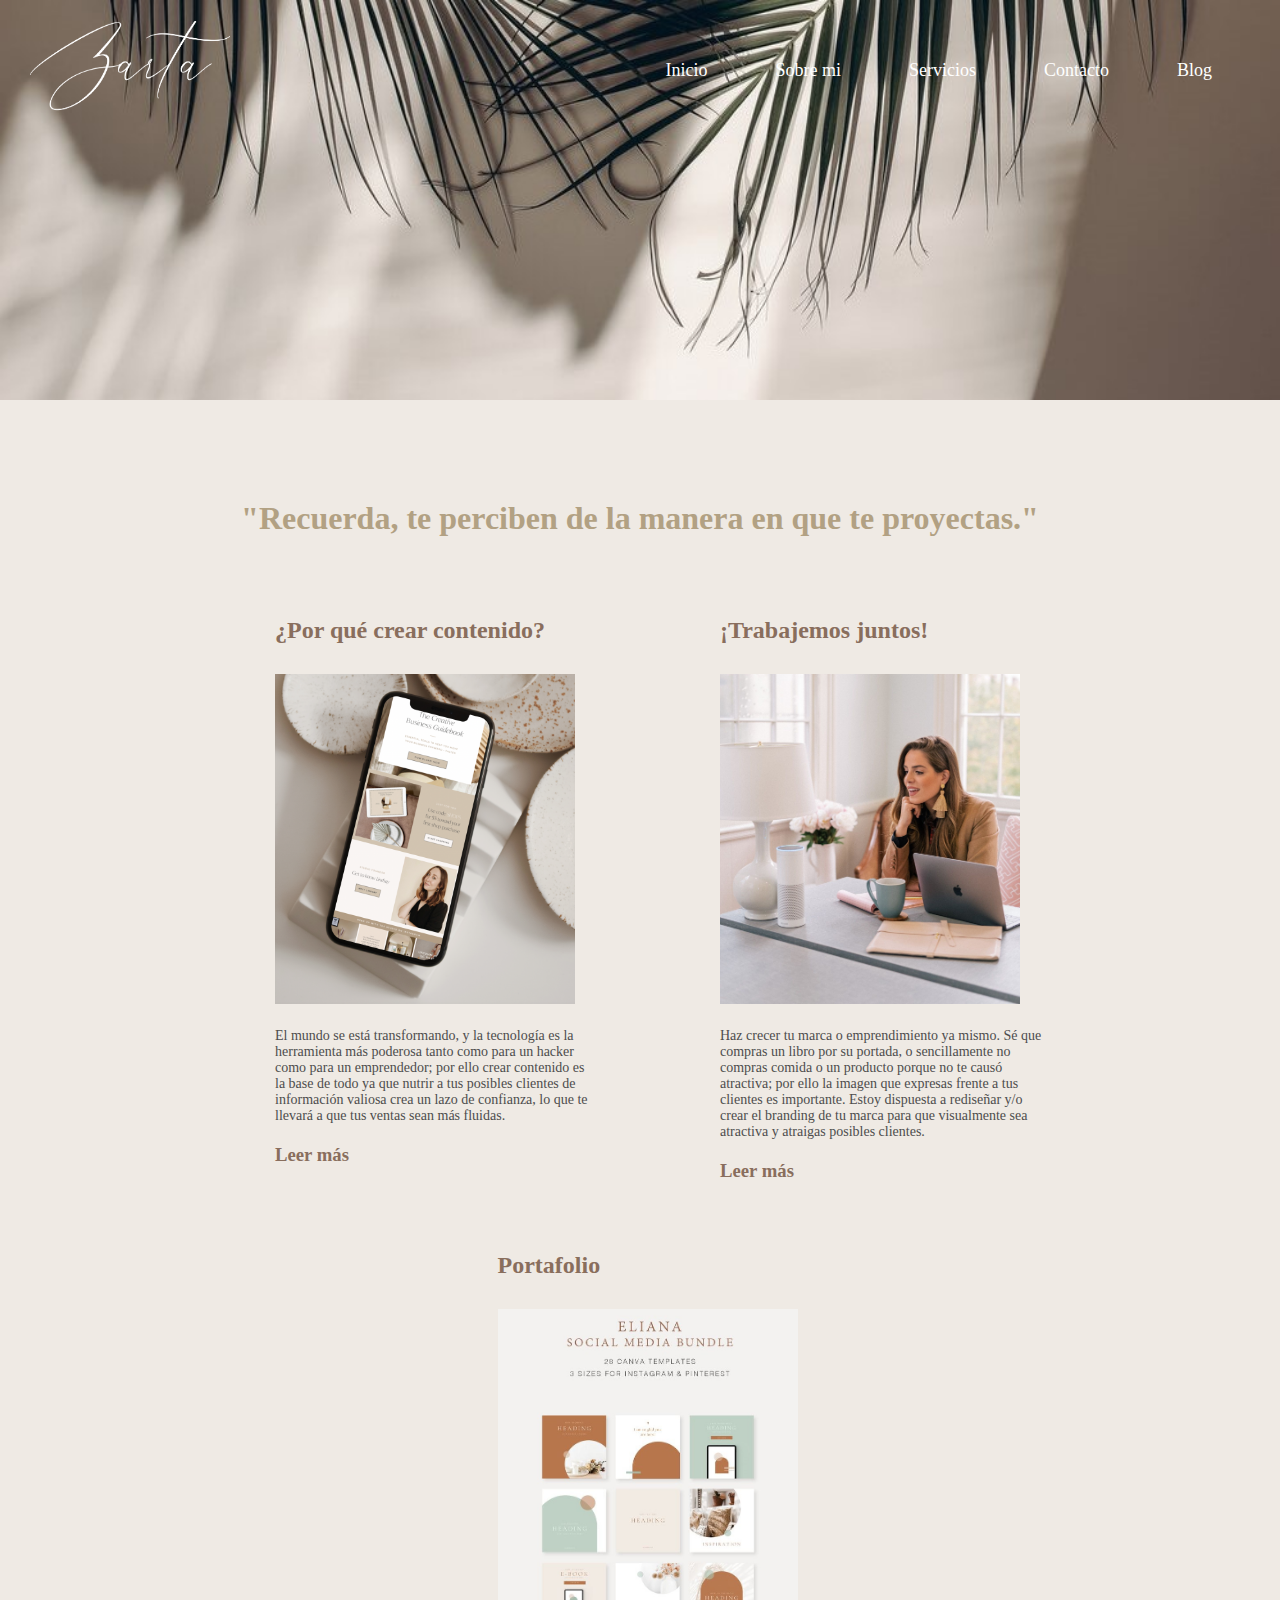
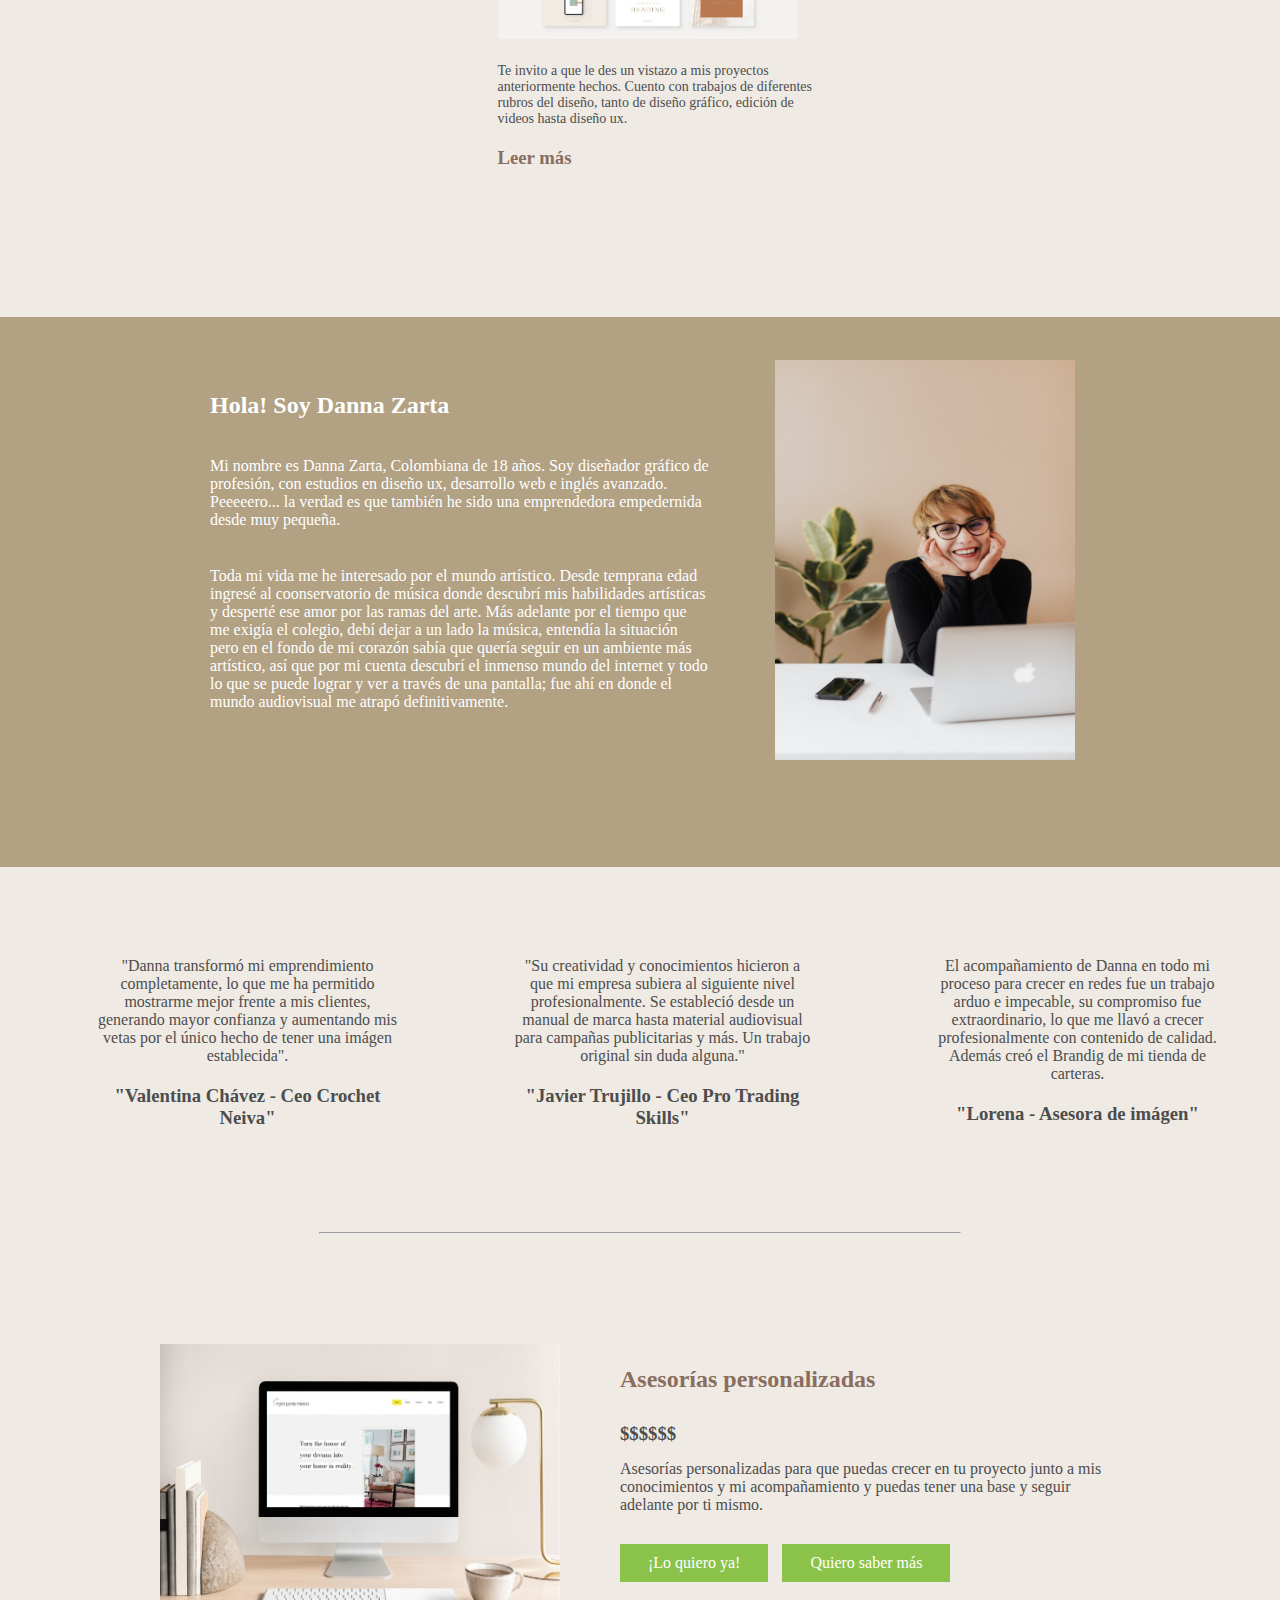
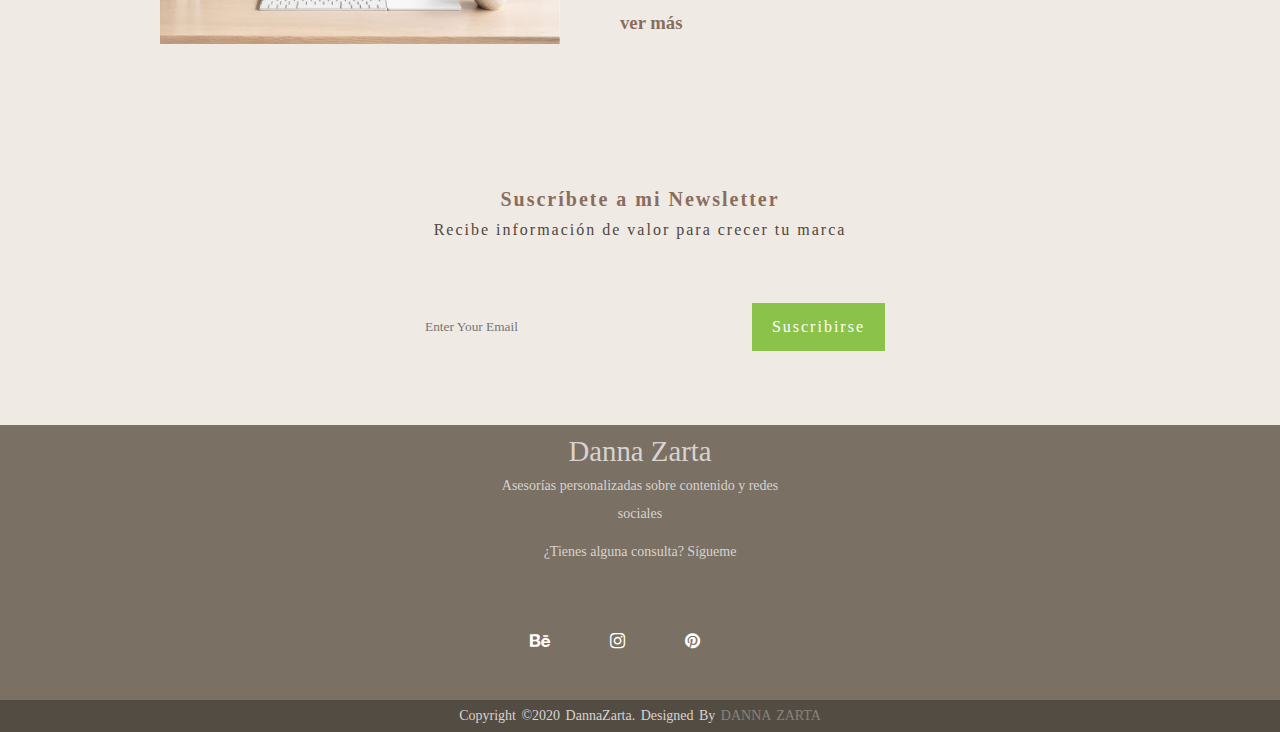
<file: index.html>
<!DOCTYPE html>
<html lang="es">

<head>
  <meta charset="utf-8">
  <meta http-equiv="X-UA-compatible" content="Ie-edge">
  <meta name="viewport" content="width=device-width, initial-scale=1.0">
  <title>Danna Zarta</title>
  <meta name="description"
    content="Crece tu marca en redes sociales creando y potenciando tu branding e identidad visual. Owner: Graphic designer & video producer Danna Zarta">
  <meta name="keywords"
    content="BRANDING, BRAND, REDES SOCIALES, IDENTIDAD VISUAL, MANUAL DE MARCA, DISEÑO GRÁFICO, EDICIÓN DE VIDEOS, INSTAGRAM, EDICIÓN DE IMÁGENES, EDICIÓN, TIKTOK">
  <link rel="icon" type="image/png" href="assents/sources/logo.png">
  <link rel="stylesheet" href="assents/estilos.css">
  <link rel="stylesheet" href="https://stackpath.bootstrapcdn.com/font-awesome/4.7.0/css/font-awesome.min.css">
</head>

<body>

  <!--Aquí inicia el header-->
  <header>

    <section id="nav">
      <nav>
        <ul id="menu">
          <li><a href="blog.html">Blog</a></li>
          <li><a href="contacto.html">Contacto</a></li>
          <li><a href="servicios.html">Servicios</a></li>
          <li><a href="sobre-mi.html">Sobre mi</a></li>
          <li><a href="index.html">Inicio</a></li>
        </ul>

        <img class="logo" src="assents/sources/firma.png" width="200px" height="100px">

      </nav>
    </section>


    <div id="frase">
      <h1>"Recuerda, te perciben de la manera en que te proyectas."</h1>
    </div>

  </header>

  <!--Aquí termina el menu-->


  <!--SECCIÓN 1-->

  <main>
    <section id="uno">

      <div class="blog">
        <h2>¿Por qué crear contenido?</h2>
        <img src="assents/sources/bloghome.png" width="300px" height="330px">
        <p>El mundo se está transformando, y la tecnología es la herramienta más poderosa tanto como para
          un hacker como para un emprendedor; por ello crear contenido es la base de todo ya que
          nutrir a tus posibles clientes de información valiosa crea un lazo de confianza, lo que te
          llevará a que tus ventas sean más fluidas.
        </p>
        <h3><a href="blog.html">Leer más</a></h3>
      </div>

      <div class="servicios">
        <h2>¡Trabajemos juntos!</h2>
        <img src="assents/sources/trabajaconmigo.jpg" width="300px" height="330px">
        <p>Haz crecer tu marca o emprendimiento ya mismo. Sé que compras un libro por su portada, o sencillamente
          no compras comida o un producto porque no te causó atractiva; por ello la imagen que expresas
          frente a tus clientes es importante. Estoy dispuesta a rediseñar y/o crear el branding de tu marca para que
          visualmente sea atractiva y atraigas posibles clientes.
        </p>
        <h3><a href="servicios.html">Leer más</a></h3>
      </div>

      <div class="portafolio">
        <h2>Portafolio</h2>
        <img src="assents/sources/portafolio.jpg" width="300px" height="330px">
        <p>Te invito a que le des un vistazo a mis proyectos anteriormente hechos. Cuento con trabajos de diferentes
          rubros
          del diseño, tanto de diseño gráfico, edición de videos hasta diseño ux.
        </p>
        <h3><a href="https://www.behance.net/zarta">Leer más</a></h3>
        <!--Lleva a otra página-->
      </div>

    </section>
  </main>

  <!-- sección 2 -->

  <section id="dos">

    <div class="sobre-mi">

      <h2>Hola! Soy Danna Zarta</h2>
      <br>
      <p>Mi nombre es Danna Zarta, Colombiana de 18 años. Soy diseñador gráfico de
        profesión, con estudios en diseño ux, desarrollo web e inglés avanzado. Peeeeero... la verdad es que también
        he sido una emprendedora empedernida desde muy pequeña.</p>
      <br>
      <p>Toda mi vida me he interesado por el mundo artístico. Desde temprana edad ingresé al coonservatorio de música
        donde descubrí mis habilidades artísticas y desperté ese amor por las ramas del arte. Más adelante por el tiempo
        que me exigía el colegio, debí dejar a un lado la música, entendía la situación pero en el fondo de mi corazón
        sabía que quería seguir en un ambiente más artístico, así que por mi cuenta descubrí el inmenso mundo del
        internet y todo lo que se puede lograr y ver a través de una pantalla; fue ahí en donde el mundo audiovisual me
        atrapó definitivamente.
      </p>

    </div>

    <div class="foto">
      <img src="assents/sources/foto.jpg" width="300px" height="400px">
    </div>

  </section>


  <!-- SECCIÓN 3 -->

  <section id="tres">

    <div class="testimonio1">
      <p>"Danna transformó mi emprendimiento completamente, lo que me ha permitido mostrarme mejor frente a mis
        clientes, generando mayor confianza y aumentando mis vetas por el único hecho de tener una imágen establecida".
      </p>
      <h3>"Valentina Chávez - Ceo Crochet Neiva"</h3>
    </div>

    <div class="testimonio2">
      <p>"Su creatividad y conocimientos hicieron a que mi empresa subiera al siguiente nivel profesionalmente. Se
        estableció desde un manual de marca hasta material audiovisual para campañas publicitarias y más. Un trabajo
        original sin duda alguna."</p>
      <h3>"Javier Trujillo - Ceo Pro Trading Skills"</h3>
    </div>

    <div class="testimonio3">
      <p>El acompañamiento de Danna en todo mi proceso para crecer en redes fue un trabajo arduo e
        impecable, su compromiso fue extraordinario, lo que me llavó a crecer profesionalmente con contenido de
        calidad. Además creó el Brandig de mi tienda de carteras.</p>
      <h3>"Lorena - Asesora de imágen"</h3>
      </tr>
    </div>

    <hr> <!-- SEPARADOR -->

  </section>


  <!-- SECCIÓN 4 -->

  <section id="cuatro">

    <div class="imgservicios">
      <img src="assents/sources/meet.jpg" width="400px" height="300px">
    </div>

    <div class="descrip">
      <h2>Asesorías personalizadas</h2>
      <h3>$$$$$$</h3>
      <p>Asesorías personalizadas para que puedas crecer en tu proyecto junto a mis conocimientos y mi acompañamiento y
        puedas tener una base y seguir adelante por ti mismo.</p>

      <div class="botones">

          <input type="submit" value="¡Lo quiero ya!" onclick="location.href = '//wa.me/573232474091?text=Hola!' "/>
        
          <input type="submit" value="Quiero saber más" onclick="location.href = 'servicios.html' " />

      </div>

      <h3><a href="servicios.html">ver más</a></h3>

    </div>

  </section>


  <!-- SECCIÓN 5 -->

  <div class="wrapper">
    <h1>Suscríbete a mi Newsletter</h1>
    <p>Recibe información de valor para crecer tu marca</p>
    <div class="newsletter">
      <input type="text" class="input" placeholder="Enter Your Email">
      <i class="fas fa-envelope"></i>
      <div class="btn">Suscribirse</div>
    </div>
  </div>



  <!--FOOTER-->

  <footer>
    <div class="footer-content">
      <h3>Danna Zarta</h3>
      <p>Asesorías personalizadas sobre contenido y redes sociales</p>
      <p>¿Tienes alguna consulta? Sígueme</p>
      <ul class="socials">
        <li><a href="#"><i class="fa fa-pinterest"></i></a></li>
        <li><a href="#"><i class="fa fa-instagram"></i></a></li>
        <li><a href="#"><i class="fa fa-behance"></i></a></li>
      </ul>
    </div>
    <div class="footer-bottom">
      <p>copyright &copy;2020 DannaZarta. designed by <span>Danna Zarta</span></p>
    </div>
  </footer>

</body>

</html>
</file>
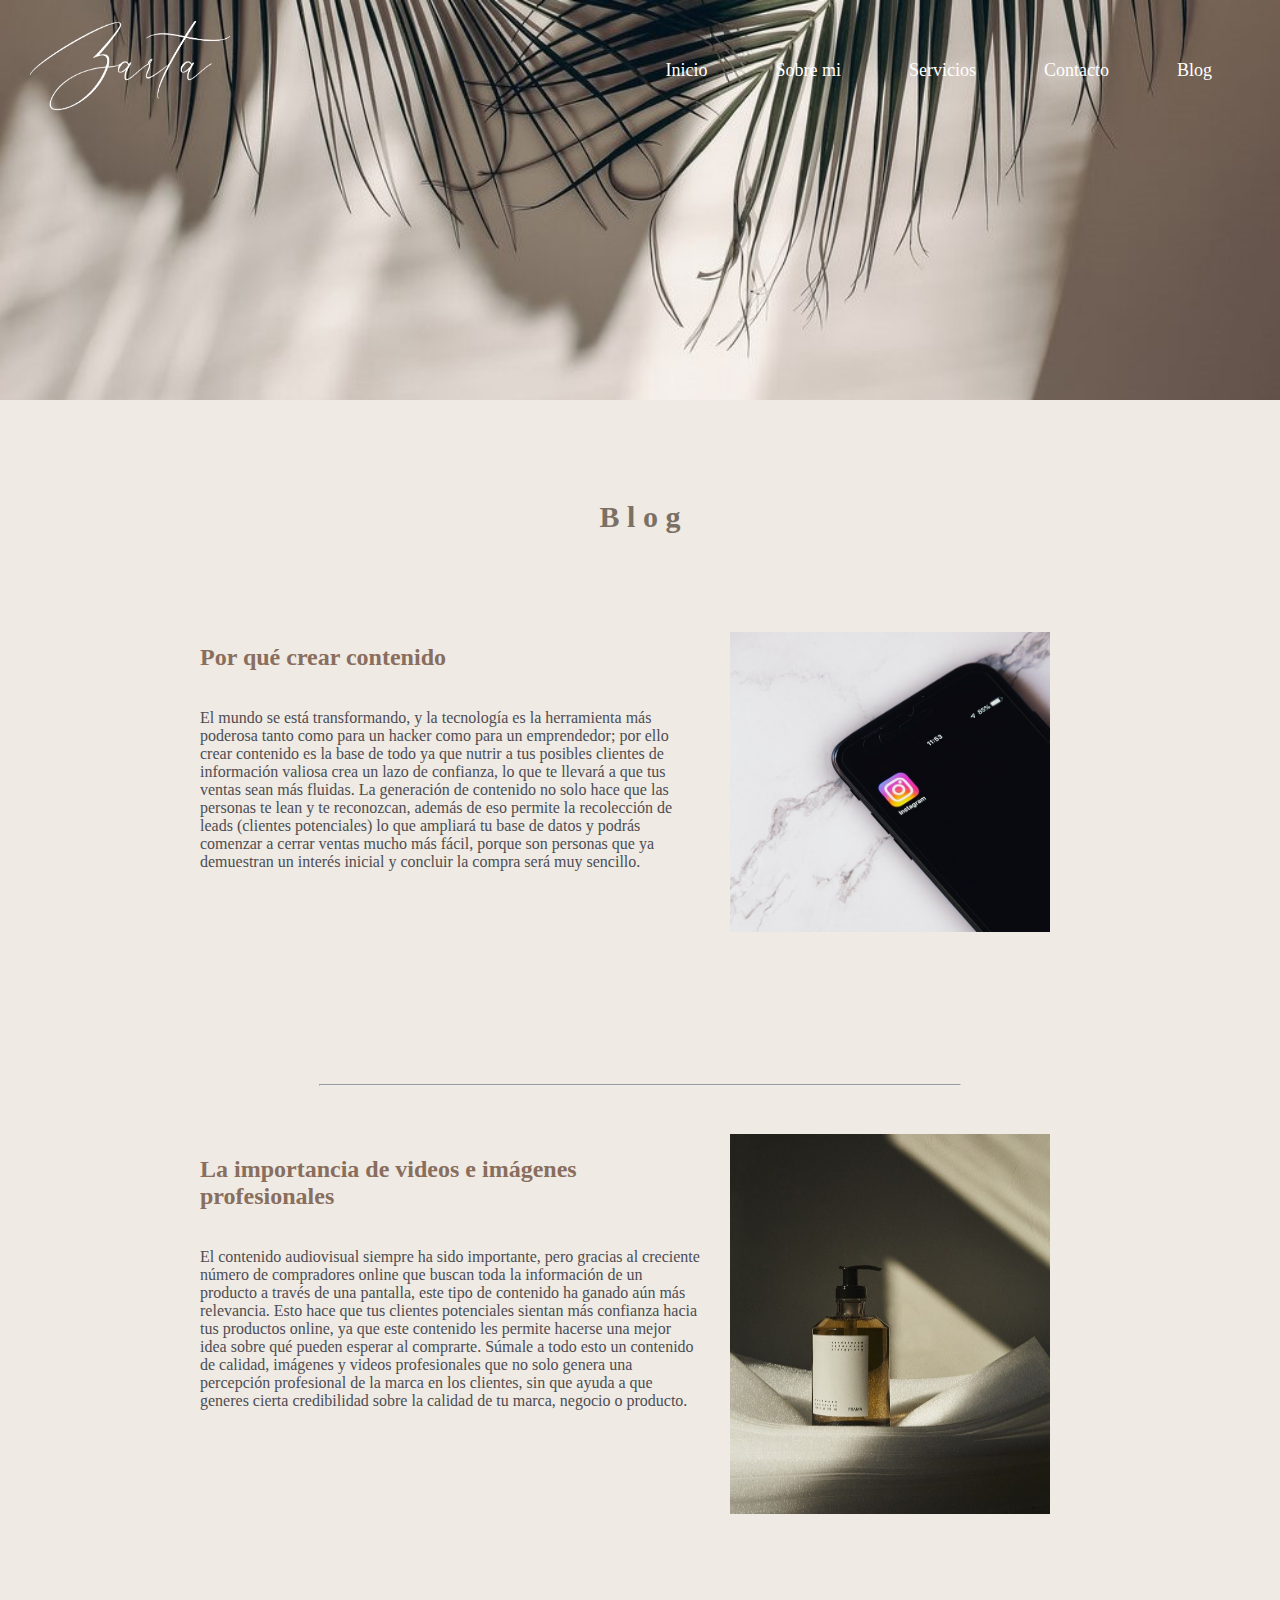
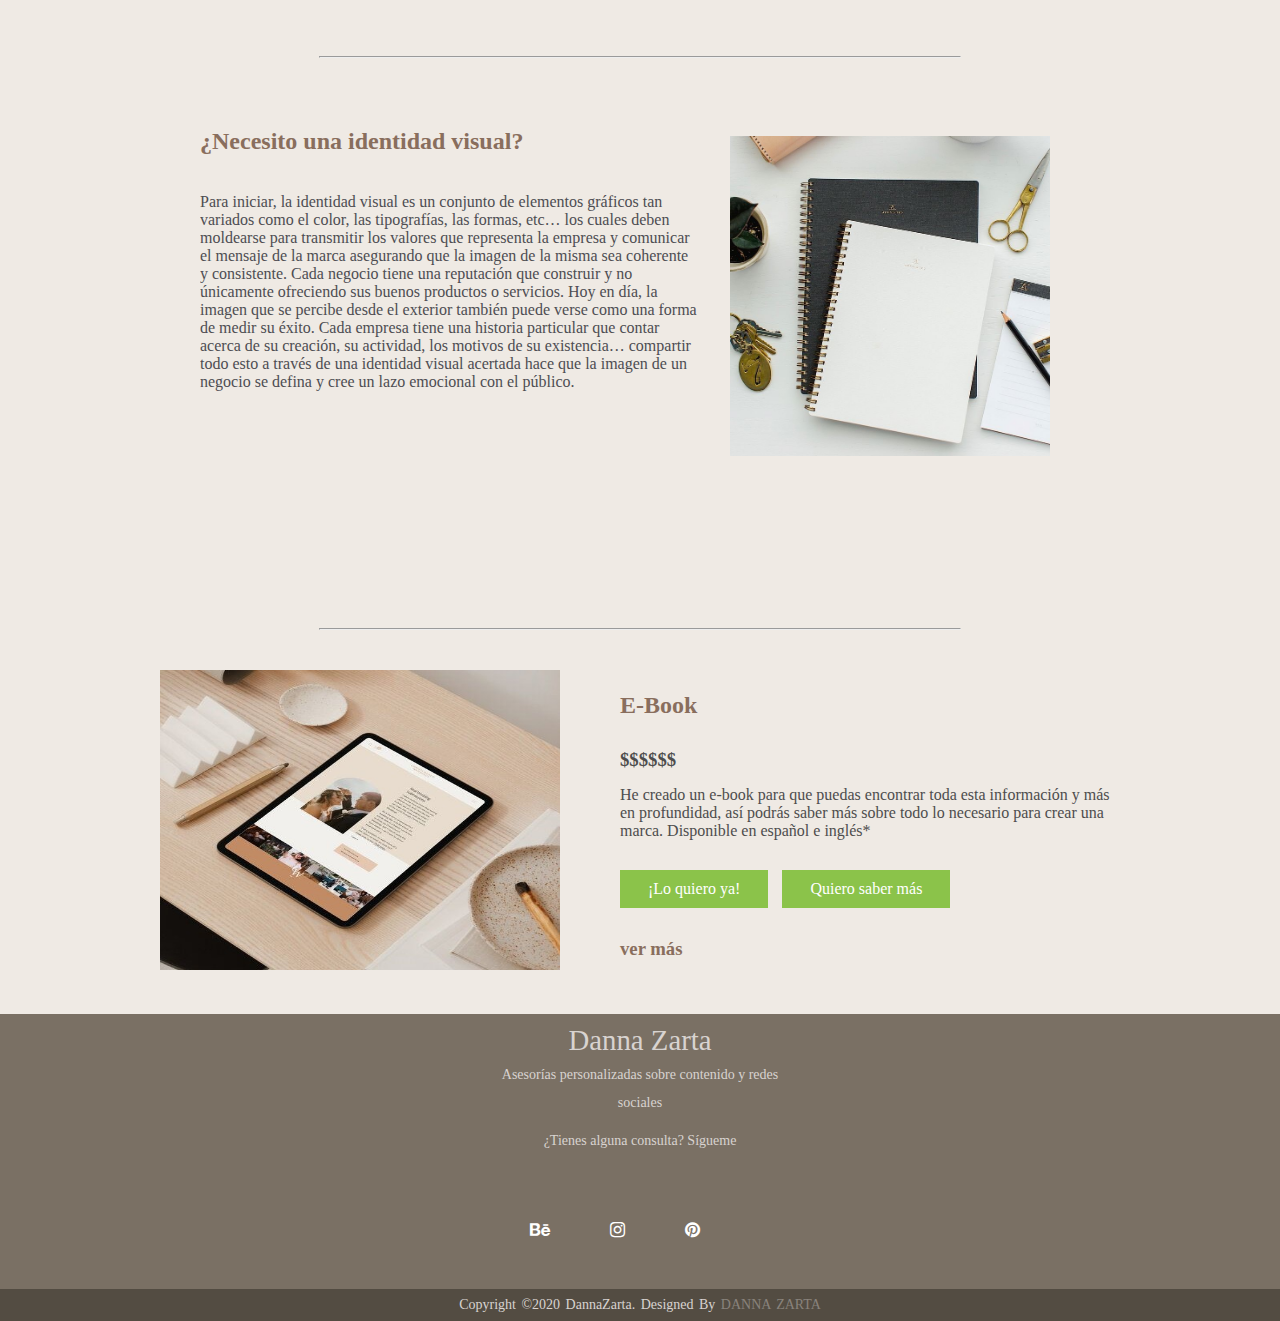
<file: blog.html>
<!DOCTYPE html>
<html lang="es">

<head>
    <meta charset="utf-8">
    <meta http-equiv="X-UA-compatible" content="Ie-edge">
    <meta name="viewport" content="width=device-width, initial-scale=1.0">
    <title>Blog | Danna Zarta</title>
    <meta name="description"
        content="Descubre los secretos de las redes sociales para crecer e incrementar tus ventas en menos de 6 meses.">
    <meta name="keywords"
        content="BRANDING, BRAND, REDES SOCIALES, IDENTIDAD VISUAL, MANUAL DE MARCA, DISEÑO GRÁFICO, EDICIÓN DE VIDEOS, INSTAGRAM, EDICIÓN DE IMÁGENES, EDICIÓN, TIKTOK">
    <link rel="icon" type="image/png" href="assents/sources/logo.png">
    <link rel="stylesheet" href="assents/estilos.css">
    <link rel="stylesheet" href="https://stackpath.bootstrapcdn.com/font-awesome/4.7.0/css/font-awesome.min.css">
</head>

<body>

    <header>

        <section id="nav">
            <nav>
                <ul id="menu">
                    <li><a href="blog.html">Blog</a></li>
                    <li><a href="contacto.html">Contacto</a></li>
                    <li><a href="servicios.html">Servicios</a></li>
                    <li><a href="sobre-mi.html">Sobre mi</a></li>
                    <li><a href="index.html">Inicio</a></li>
                </ul>

                <img class="logo" src="assents/sources/firma.png" width="200px" height="100px">

            </nav>
            <h1>B l o g</h1>
        </section>

    </header>

    <!--END MENU-->


    <!-- sección 1 -->

    <main>
        <section id="blog">

            <div class="bloguno">

                <h2>Por qué crear contenido</h2>
                <br>
                <p>El mundo se está transformando, y la tecnología es la herramienta más poderosa tanto como para
                    un hacker como para un emprendedor; por ello crear contenido es la base de todo ya que
                    nutrir a tus posibles clientes de información valiosa crea un lazo de confianza, lo que te
                    llevará a que tus ventas sean más fluidas.
                    La generación de contenido no solo hace que las personas te lean y te reconozcan, además de eso
                    permite la recolección de leads (clientes potenciales) lo que ampliará tu base de datos y podrás
                    comenzar a cerrar ventas mucho más fácil, porque son personas que ya demuestran un interés inicial y
                    concluir la compra será muy sencillo.</p>

            </div>

            <div class="foto">
                <img src="assents/sources/redes.jpg" width="320px" height="300px">
            </div>
            <hr>

        </section>
    </main>


    <!-- sección 2 -->

    <section id="blog">

        <div class="blogdos">

            <h2>La importancia de videos e imágenes profesionales</h2>
            <br>
            <p>El contenido audiovisual siempre ha sido importante, pero gracias al creciente número de compradores
                online que buscan toda la información de un producto a través de una pantalla, este tipo de contenido ha
                ganado aún más relevancia. Esto hace que tus clientes potenciales sientan más confianza hacia tus
                productos online, ya que este contenido les permite hacerse una mejor idea sobre qué pueden esperar al
                comprarte. Súmale a todo esto un contenido de calidad, imágenes y videos profesionales que no solo
                genera una percepción profesional de la marca en los clientes, sin que ayuda a que generes cierta
                credibilidad sobre la calidad de tu marca, negocio o producto.</p>

        </div>

        <div class="foto">
            <img src="assents/sources/producto.jpg" width="320px" height="380px">
        </div>
        <hr>

    </section>


    <!-- sección 3 -->

    <section id="blog">

        <div class="blogtres">

            <h2>¿Necesito una identidad visual?</h2>
            <br>
            <p>Para iniciar, la identidad visual es un conjunto de elementos gráficos tan variados como el color, las
                tipografías, las
                formas, etc… los cuales deben moldearse para transmitir los valores que representa la empresa y
                comunicar el mensaje de la marca asegurando que la imagen de la misma sea coherente y consistente.

                Cada negocio tiene una reputación que construir y no únicamente ofreciendo sus buenos productos o
                servicios. Hoy en día, la imagen que se percibe desde el exterior también puede verse como una forma de
                medir su éxito. Cada empresa tiene una historia particular que contar acerca de su creación, su
                actividad, los motivos de su existencia… compartir todo esto a través de una identidad visual acertada
                hace que la imagen de un negocio se defina y cree un lazo emocional con el público.</p>

        </div>

        <div class="foto">
            <img src="assents/sources/contenido.jpg" width="320px" height="320">
        </div>

        <hr>

    </section>



    <!-- SECCIÓN 4 -->

    <section id="cuatro">

        <div class="imgservicios">
            <img src="assents/sources/ebook.jpg" width="400px" height="300px">
        </div>

        <div class="descrip">
            <h2>E-Book</h2>
            <h3>$$$$$$</h3>
            <p>He creado un e-book para que puedas encontrar toda esta información y más en profundidad,
                así podrás saber más sobre todo lo necesario para crear una marca. Disponible en español e inglés*
            </p>

            <div class="botones">

                <input type="submit" value="¡Lo quiero ya!" onclick="location.href = '//wa.me/573232474091?text=Hola!' "/>
                <input type="reset" value="Quiero saber más" onclick="location.href = 'servicios.html' " />

            </div>

            <h3><a href="servicios.html">ver más</a></h3>

        </div>

    </section>




    <!--FOOTER-->

    <footer>
        <div class="footer-content">
            <h3>Danna Zarta</h3>
            <p>Asesorías personalizadas sobre contenido y redes sociales</p>
            <p>¿Tienes alguna consulta? Sígueme</p>
            <ul class="socials">
                <li><a href="#"><i class="fa fa-pinterest"></i></a></li>
                <li><a href="#"><i class="fa fa-instagram"></i></a></li>
                <li><a href="#"><i class="fa fa-behance"></i></a></li>
            </ul>
        </div>
        <div class="footer-bottom">
            <p>copyright &copy;2020 DannaZarta. designed by <span>Danna Zarta</span></p>
        </div>
    </footer>

</body>

</html>
</file>
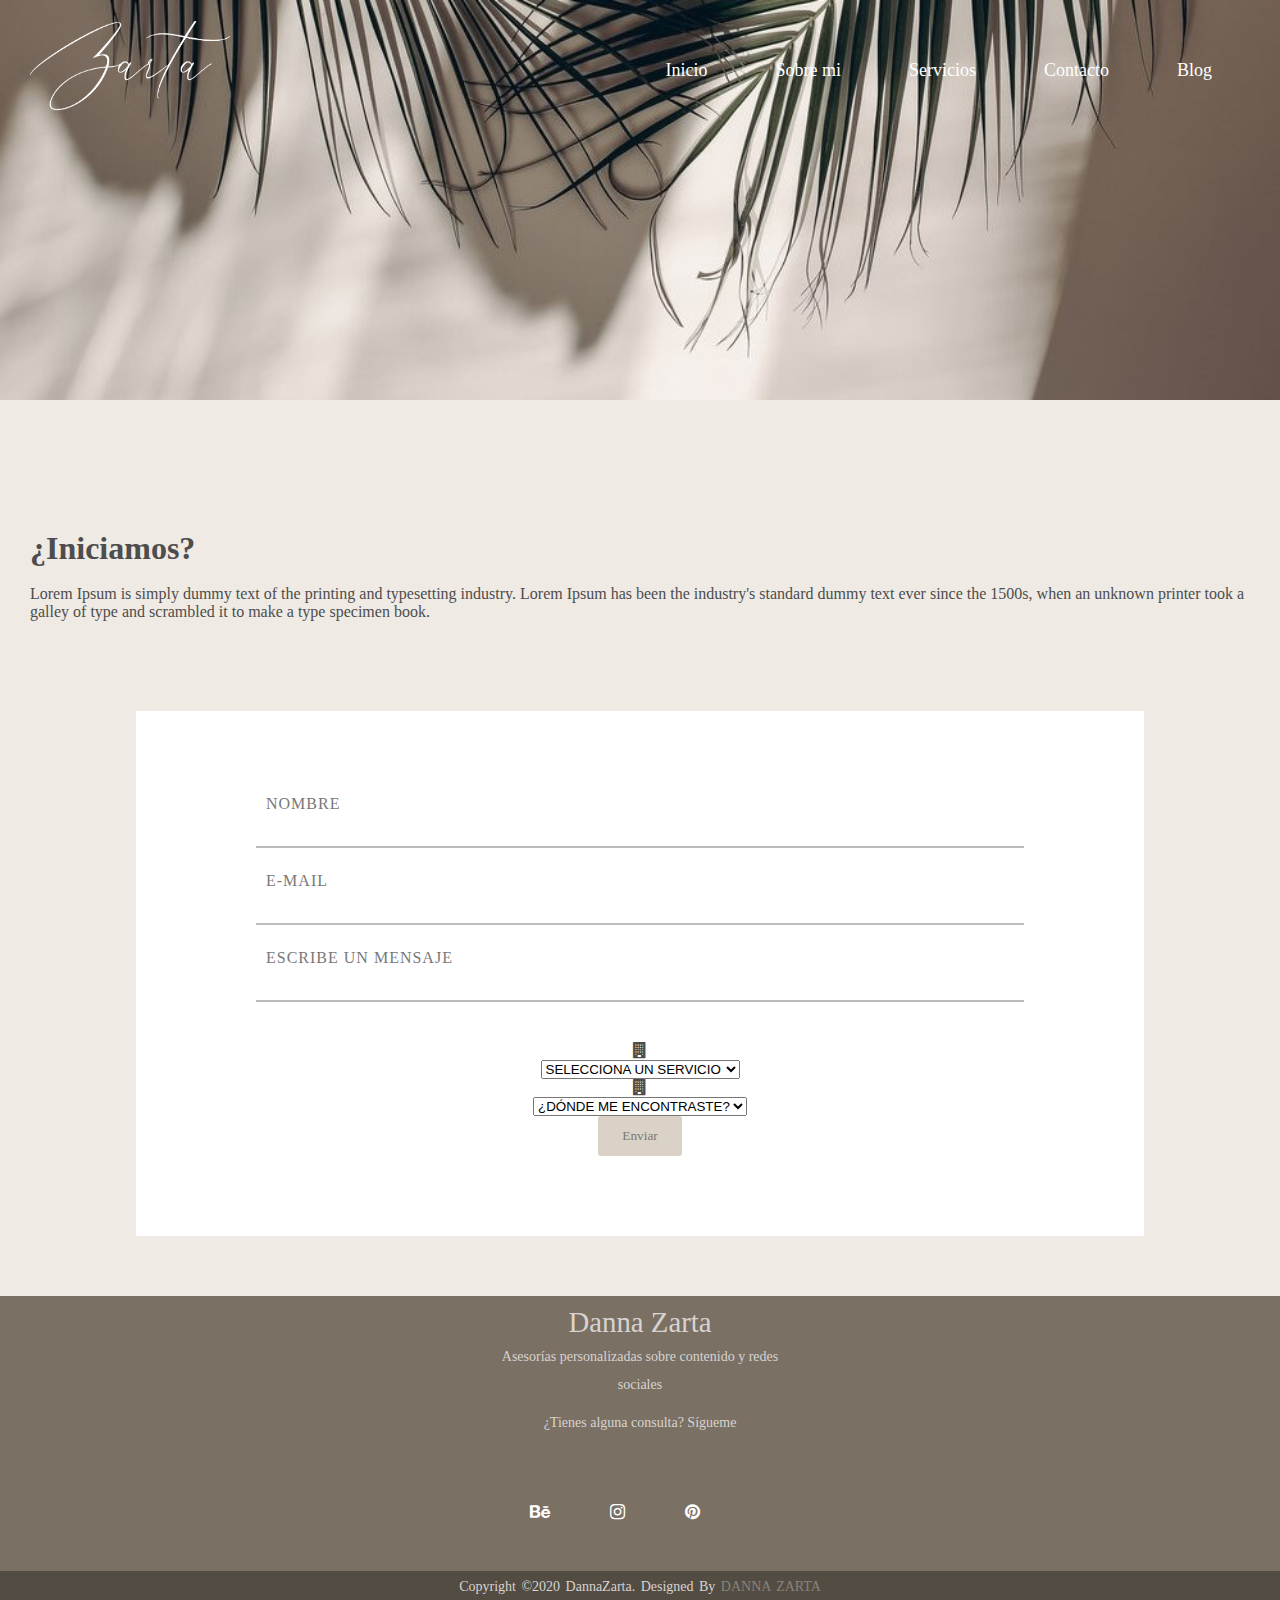
<file: contacto.html>
<!DOCTYPE html>
<html lang="es">

<head>
	<meta charset="utf-8">
	<meta http-equiv="X-UA-compatible" content="Ie-edge">
	<meta name="viewport" content="width=device-width, initial-scale=1.0">
	<title>Contáctame | Danna Zarta</title>
	<meta name="description" content="Envía un formulario y contáctame. Instagram: @danna.zarta">
	<meta name="keywords"
		content="BRANDING, BRAND, REDES SOCIALES, IDENTIDAD VISUAL, MANUAL DE MARCA, DISEÑO GRÁFICO, EDICIÓN DE VIDEOS, INSTAGRAM, EDICIÓN DE IMÁGENES, EDICIÓN, TIKTOK">
	<link rel="icon" type="image/png" href="assents/sources/logo.png">

	<link rel="stylesheet" href="https://cdn.jsdelivr.net/npm/bootstrap@4.6.0/dist/css/bootstrap.min.css"
		integrity="sha384-B0vP5xmATw1+K9KRQjQERJvTumQW0nPEzvF6L/Z6nronJ3oUOFUFpCjEUQouq2+l" crossorigin="anonymous">
	<link rel="stylesheet" href="assents/estilos.css">
	<link rel="stylesheet" href="https://stackpath.bootstrapcdn.com/font-awesome/4.7.0/css/font-awesome.min.css">
</head>

<body>

	<header>

		<section id="nav">
			<nav>
				<ul id="menu">
					<li><a href="blog.html">Blog</a></li>
					<li><a href="contacto.html">Contacto</a></li>
					<li><a href="servicios.html">Servicios</a></li>
					<li><a href="sobre-mi.html">Sobre mi</a></li>
					<li><a href="index.html">Inicio</a></li>
				</ul>

				<img class="logo" src="assents/sources/firma.png" width="200px" height="100px">

			</nav>
		</section>

	</header>

	<!--END MENU-->

	<div class="container">

		<div class="row">
			<main class="col-md-7 ">
				<section id="contacto">
					<h1>¿Iniciamos?</h1> <br>
					<p>Lorem Ipsum is simply dummy text of the printing and typesetting industry. Lorem Ipsum has been
						the
						industry's standard dummy text ever since the 1500s, when an unknown printer took a galley of
						type
						and scrambled it to make a type specimen book.
					</p>
				</section>
			</main>
			<!-- FORMULARIO CON CHECKBOX, LISTADO Y BOTONES -->
			<!-- <section id="formcontacto">

				<p>Llena el siguiente forumalario y cuéntame un poco sobre tu proyecto:</p><br>

				<form action="" id="formdanna">

					<br>
					<label for="NAME">Tu Nombre:</label>
					<input type="text" name="NAME" placeholder="Nombre"><br>
					<label for="SURNAME">Tu Apellido:</label>
					<input type="text" name="SURNAME" placeholder="Apellidos"><br>
					<label for="EMAIL">Tu E-mail: </label>
					<input type="email" name="EMAIL" placeholder="correo@ejemplo.com"><br>
					<label for="PASS">Tu Contraseña:</label>
					<input type="password" name="PASS" placeholder="*********"><br>
					<br>
					<br>

					<legend>¿Por qué me contactas?</legend>

					<input type="radio" name="tiempo" value="Asesoría">
					<span>Asesoría</span>
					<input type="radio" name="tiempo" value="Branding">
					<span>Branding</span>
					<input type="radio" name="tiempo" value="Proyecto">
					<span>Proyecto</span>
					<br>
					<br>

					<legend>¿En dónde me encontraste?</legend>

					<br>
					<select name="redes">
						<option value="PI">Instagram</option>
						<option value="TI">TikTok</option>
						<option value="IN">Pinterest</option>
						<option value="FA">Facebook</option>
					</select>
					<br>
					<br>

					<legend>Escrbie lo que necesitas:</legend>

					<br>
					<textarea name="cotizacion" rows="8" cols="40"></textarea><br>


					<input type="checkbox" name="acepta" value="1">
					<span>Acepta términos y condiciones</span>
					<br>
					<br>


					<input type="submit" value="Enviar Cotización" />
					<input type="reset" value="Limpiar Cotización" />
					<input type="button" value="Boton de Prueba" />
					<hr>
					<br>

				</form>

			</section> -->


			<!-- Formulario de BS -->
			<form class="col-md-5 ">
				<label>
					<p class="label-txt">NOMBRE</p>
					<input type="text" class="input">
					<div class="line-box">
						<div class="line"></div>
					</div>
				</label>
				<label>
					<p class="label-txt">E-MAIL</p>
					<input type="text" class="input">
					<div class="line-box">
						<div class="line"></div>
					</div>
				</label>
				<label>
					<p class="label-txt">ESCRIBE UN MENSAJE</p>
					<input type="text" class="input">
					<div class="line-box">
						<div class="line"></div>
					</div>
				</label>

				<div class="form-group input-group">
					<div class="input-group-prepend">
						<span class="input-group-text"> <i class="fa fa-building"></i> </span>
					</div>
					<select class="form-control">
						<option selected=""> SELECCIONA UN SERVICIO</option>
						<option>Asesoría</option>
						<option>Edición</option>
						<option>Proyecto</option>
					</select>
				</div>

				<!-- form-group end.// -->
				<div class="form-group input-group">
					<div class="input-group-prepend">
						<span class="input-group-text"> <i class="fa fa-building"></i> </span>
					</div>
					<select class="form-control">
						<option selected="">¿DÓNDE ME ENCONTRASTE?</option>
						<option>Instagram</option>
						<option>Tiktok</option>
						<option>Pinterest</option>
					</select>
				</div> <!-- form-group end.// -->
				<button type="submit">Enviar</button>
			</form>
		</div>




	</div>

	<!-- END FORMULARIO CON CHECKBOX, LISTADO Y BOTONES -->

	<!--FOOTER-->

	<footer>
		<div class="footer-content">
			<h3>Danna Zarta</h3>
			<p>Asesorías personalizadas sobre contenido y redes sociales</p>
			<p>¿Tienes alguna consulta? Sígueme</p>
			<ul class="socials">
				<li><a href="#"><i class="fa fa-pinterest"></i></a></li>
				<li><a href="#"><i class="fa fa-instagram"></i></a></li>
				<li><a href="#"><i class="fa fa-behance"></i></a></li>
			</ul>
		</div>
		<div class="footer-bottom">
			<p>copyright &copy;2020 DannaZarta. designed by <span>Danna Zarta</span></p>
		</div>
	</footer>

	<script src="https://code.jquery.com/jquery-3.5.1.slim.min.js"
		integrity="sha384-DfXdz2htPH0lsSSs5nCTpuj/zy4C+OGpamoFVy38MVBnE+IbbVYUew+OrCXaRkfj"
		crossorigin="anonymous"></script>
	<script src="https://cdn.jsdelivr.net/npm/popper.js@1.16.1/dist/umd/popper.min.js"
		integrity="sha384-9/reFTGAW83EW2RDu2S0VKaIzap3H66lZH81PoYlFhbGU+6BZp6G7niu735Sk7lN"
		crossorigin="anonymous"></script>
	<script src="https://cdn.jsdelivr.net/npm/bootstrap@4.6.0/dist/js/bootstrap.min.js"
		integrity="sha384-+YQ4JLhjyBLPDQt//I+STsc9iw4uQqACwlvpslubQzn4u2UU2UFM80nGisd026JF"
		crossorigin="anonymous"></script>
</body>

</html>
</file>
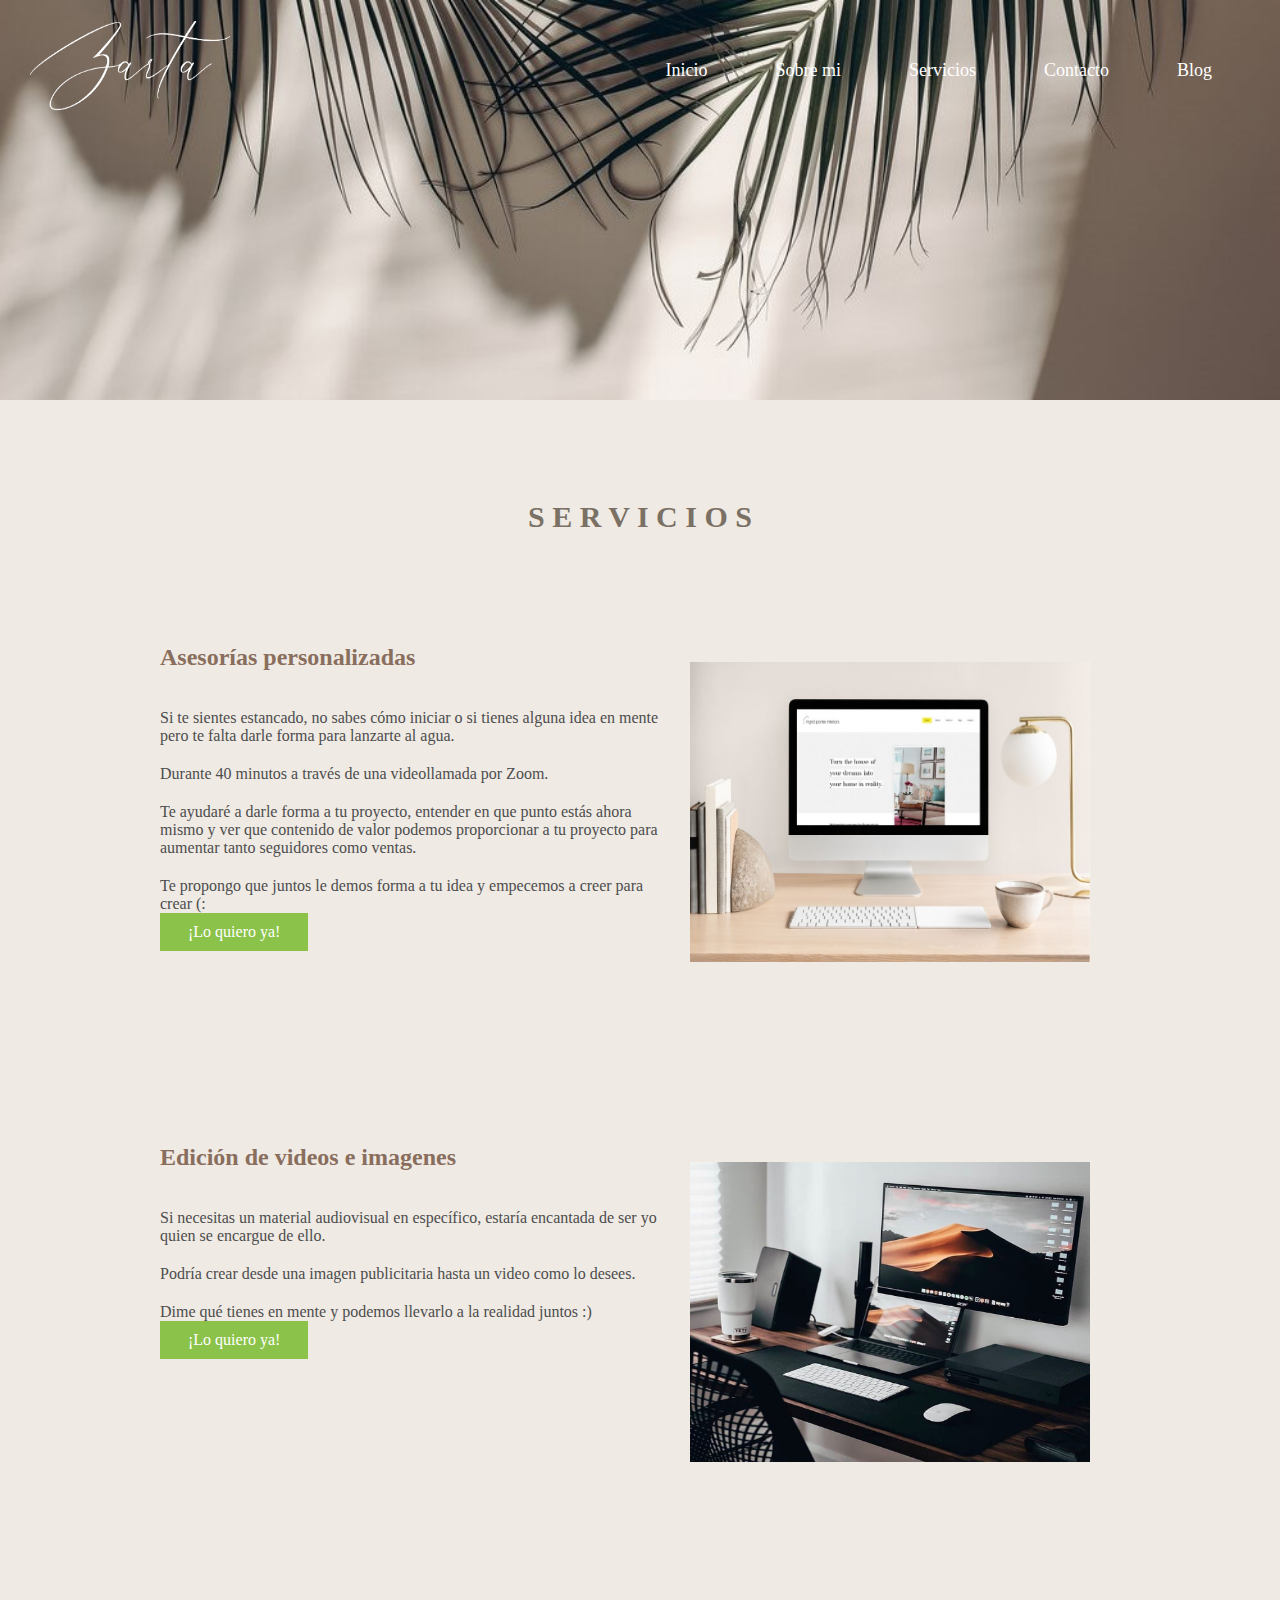
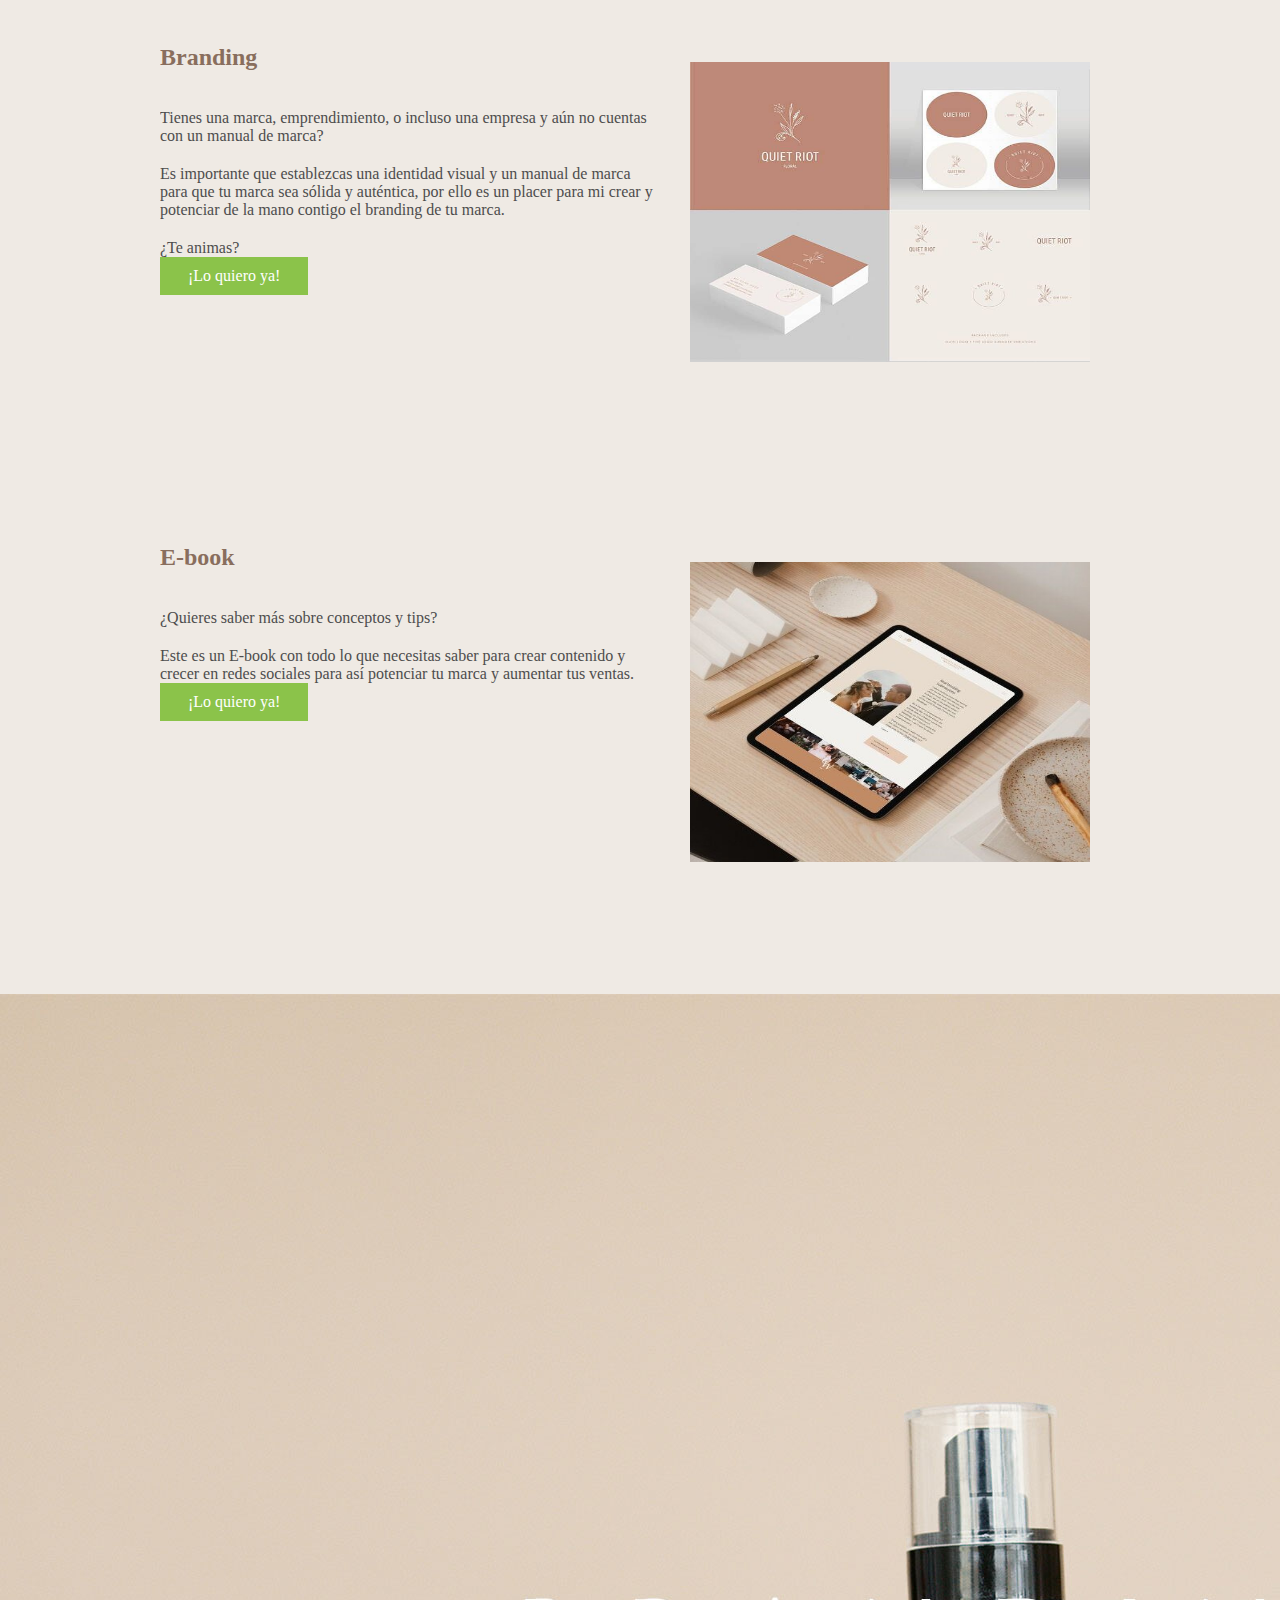
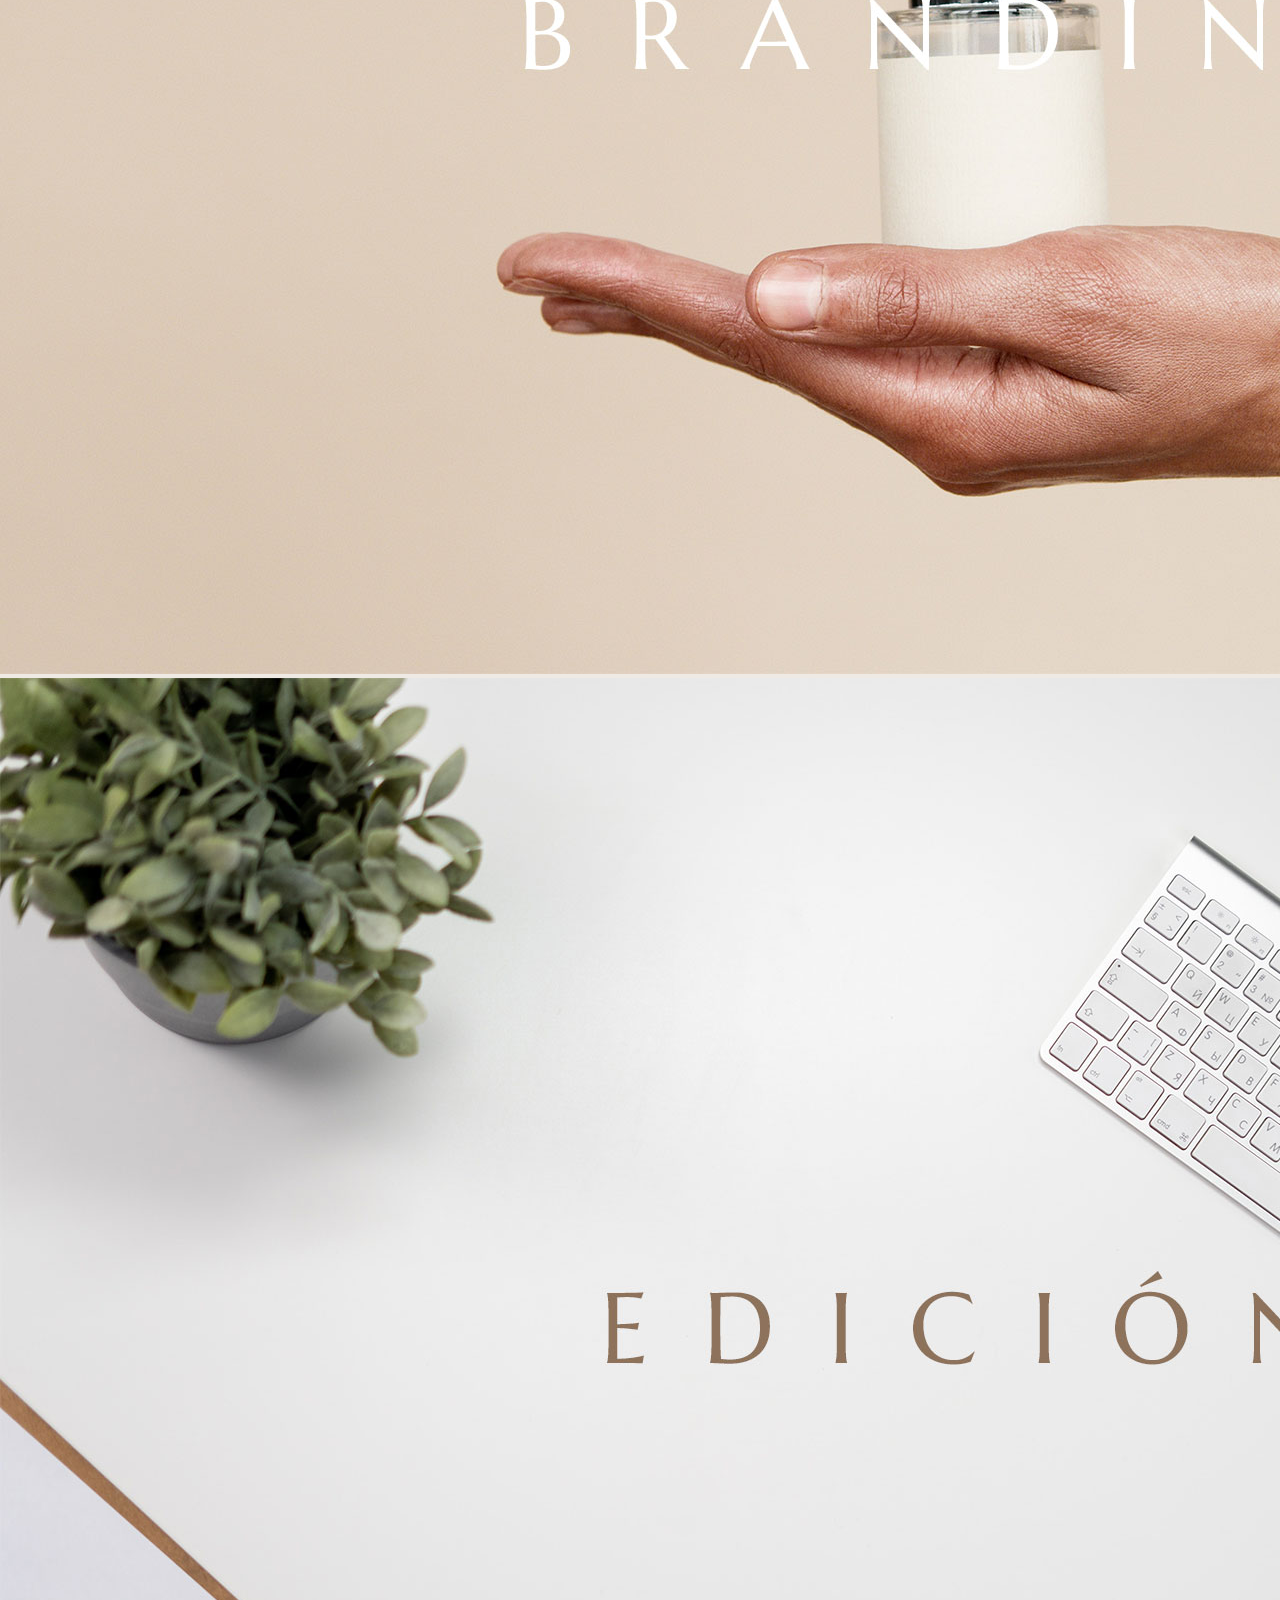
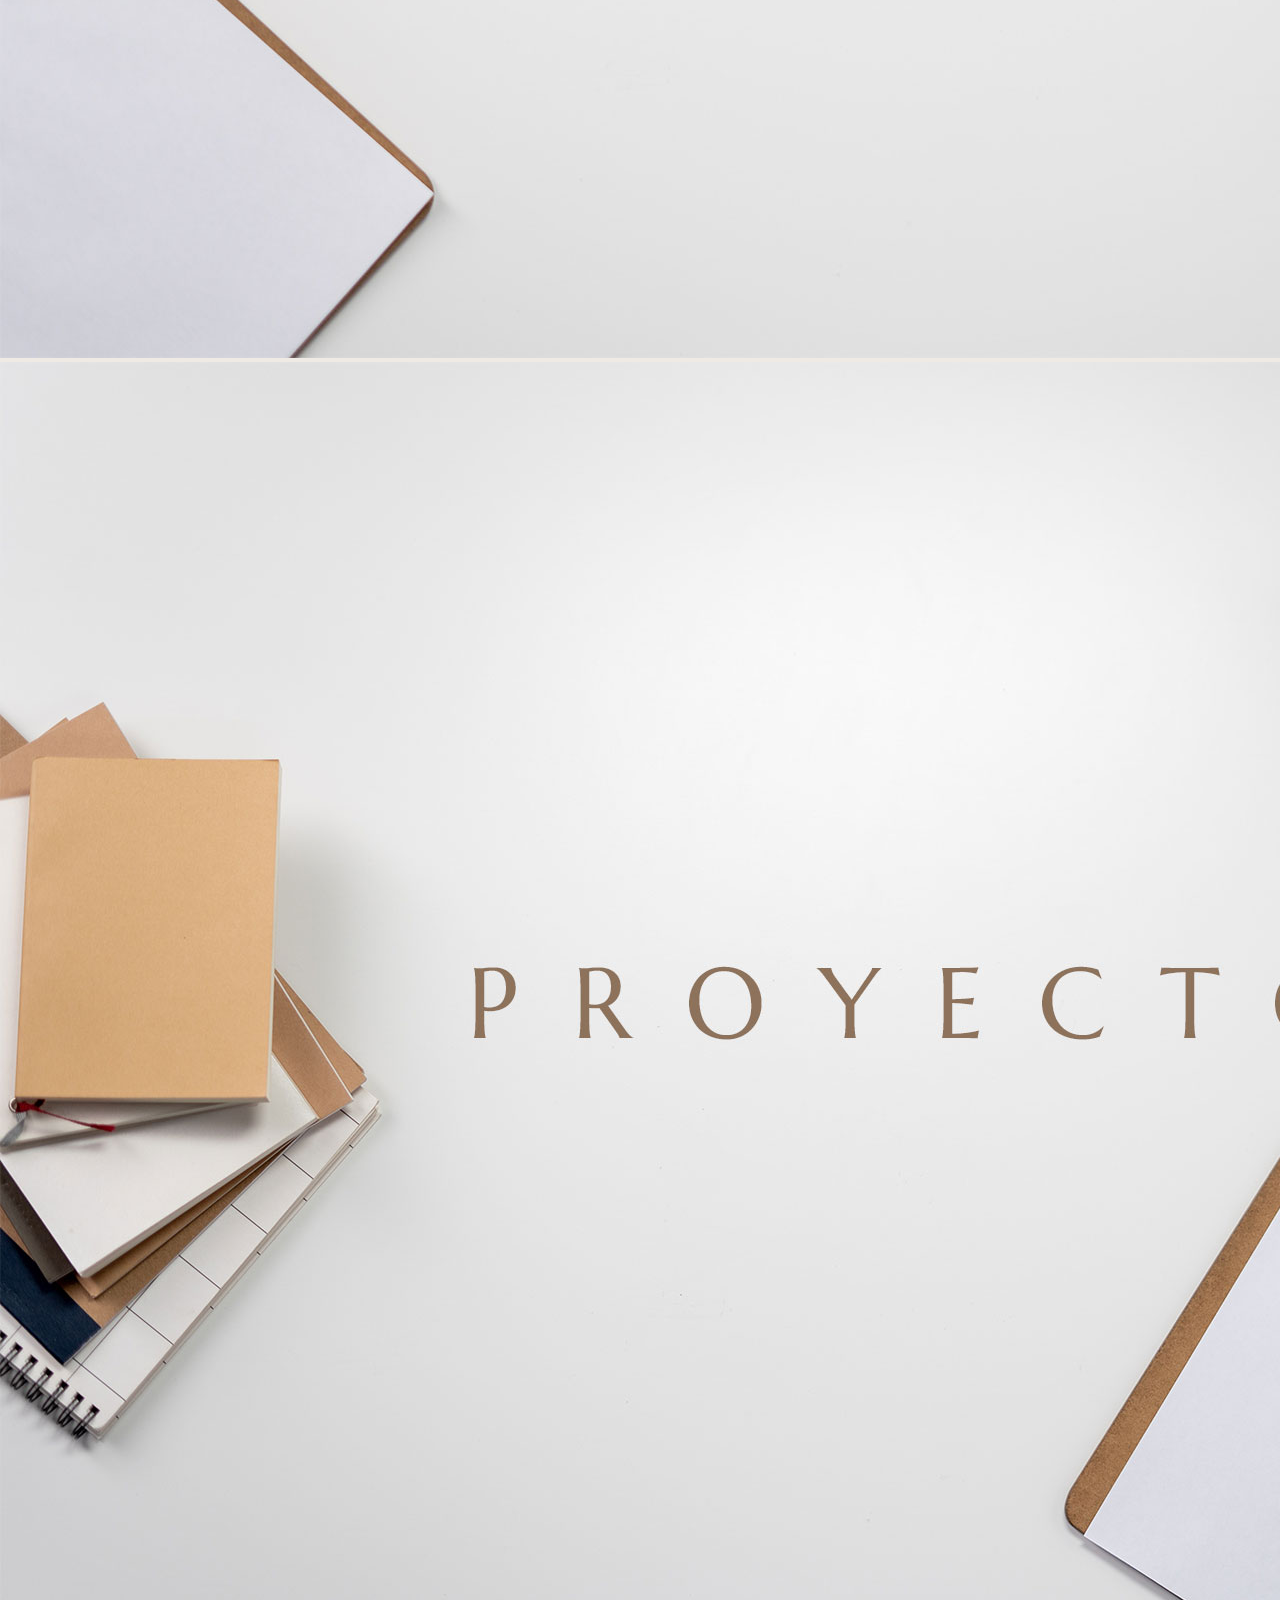
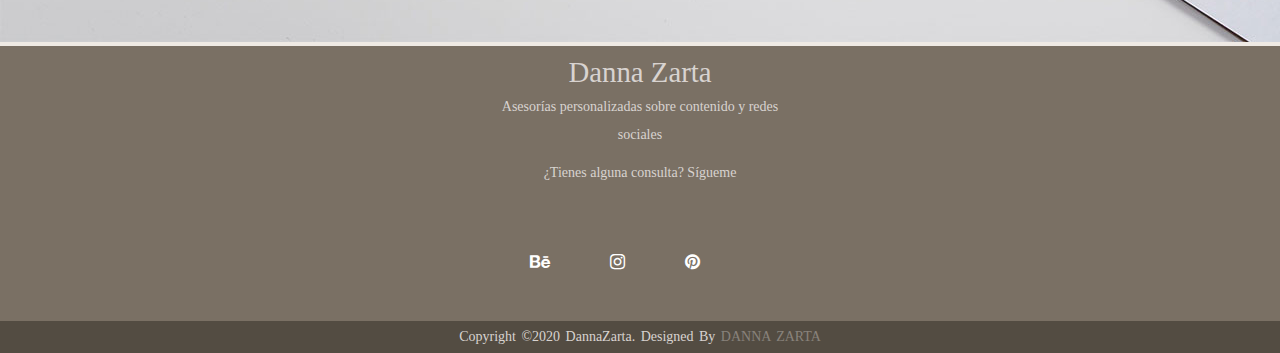
<file: servicios.html>
<!DOCTYPE html>
<html lang="es">

<head>
	<meta charset="utf-8">
	<meta http-equiv="X-UA-compatible" content="Ie-edge">
	<meta name="viewport" content="width=device-width, initial-scale=1.0">
	<title>Servicios | Danna Zarta</title>
	<meta name="description"
		content="Asesorías personalizadas, manual de marca, identidad visual, edición de imágenes y videos. Agendar ahora...">
	<meta name="keywords"
		content="BRANDING, BRAND, REDES SOCIALES, IDENTIDAD VISUAL, MANUAL DE MARCA, DISEÑO GRÁFICO, EDICIÓN DE VIDEOS, INSTAGRAM, EDICIÓN DE IMÁGENES, EDICIÓN, TIKTOK">
	<link rel="icon" type="image/png" href="assents/sources/logo.png">
	<link rel="stylesheet" href="assents/estilos.css">

	<!-- Bootstrap CSS -->
	<link rel="stylesheet" href="https://cdn.jsdelivr.net/npm/bootstrap@4.6.0/dist/css/bootstrap.min.css"
		integrity="sha384-B0vP5xmATw1+K9KRQjQERJvTumQW0nPEzvF6L/Z6nronJ3oUOFUFpCjEUQouq2+l" crossorigin="anonymous">
	<link rel="stylesheet" href="https://stackpath.bootstrapcdn.com/font-awesome/4.7.0/css/font-awesome.min.css">

</head>

<body>

	<header>

		<section id="nav">
			<nav>
				<ul id="menu">
					<li><a href="blog.html">Blog</a></li>
					<li><a href="contacto.html">Contacto</a></li>
					<li><a href="servicios.html">Servicios</a></li>
					<li><a href="sobre-mi.html">Sobre mi</a></li>
					<li><a href="index.html">Inicio</a></li>
				</ul>

				<img class="logo" src="assents/sources/firma.png" width="200px" height="100px">

			</nav>

			<h1>S E R V I C I O S</h1>

		</section>

	</header>

	<!--END MENU-->

	<main>
		<section id="servicios">

			<div class="serviciouno">

				<h2>Asesorías personalizadas</h2>
				<br>
				<p>Si te sientes estancado, no sabes cómo iniciar o si tienes alguna idea en
					mente pero te falta darle forma para lanzarte al agua.</p>
				<p>Durante 40 minutos a través de una videollamada por Zoom.</p>
				<p>Te ayudaré a darle forma a tu proyecto, entender en que punto estás ahora mismo y ver que contenido
					de valor podemos proporcionar a tu proyecto para aumentar tanto seguidores como ventas.</p>
				<p>Te propongo que juntos le demos forma a tu idea y empecemos a creer para crear (:</p>

				<div class="boton">
					<input type="submit" value="¡Lo quiero ya!" onclick="location.href = '//wa.me/573232474091?text=Hola!' "/>
				</div>

			</div>

			<div class="foto">
				<img src="assents/sources/meet.jpg" width="400px" height="300px">
			</div>

		</section>
	</main>



	<section id="servicios">

		<div class="serviciodos">

			<h2>Edición de videos e imagenes</h2>
			<br>
			<p>Si necesitas un material audiovisual en específico, estaría encantada de ser yo quien se encargue de
				ello.</p>
			<p>Podría crear desde una imagen publicitaria hasta un video como lo desees.</p>
			<p>Dime qué tienes en mente y podemos llevarlo a la realidad juntos :)</p>

			<div class="boton">
				<input type="submit" value="¡Lo quiero ya!" onclick="location.href = '//wa.me/573232474091?text=Hola!' "/>
			</div>

		</div>

		<div class="foto">
			<img src="assents/sources/edit.jpg" width="400px" height="300px">
		</div>

	</section>


	<!-- sección 3 -->

	<section id="servicios">

		<div class="serviciotres">

			<h2>Branding</h2>
			<br>
			<p>Tienes una marca, emprendimiento, o incluso una empresa y aún no cuentas con un manual de marca?</p>
			<p>Es importante que establezcas una identidad visual y un manual de marca para que tu marca sea sólida y
				auténtica, por ello es un placer para mi crear y potenciar de la mano contigo el branding de tu marca.
			</p>
			<p>¿Te animas?</p>

			<div class="boton">
				<input type="submit" value="¡Lo quiero ya!" onclick="location.href = '//wa.me/573232474091?text=Hola!' "/>
			</div>


		</div>

		<div class="foto">
			<img src="assents/sources/brand.jpg" width="400px" height="300">
		</div>

	</section>


	<!-- sección 4 -->

	<section id="servicios">

		<div class="serviciocuatro">

			<h2>E-book</h2>
			<br>
			<p>¿Quieres saber más sobre conceptos y tips?</p>
			<p>Este es un E-book con todo lo que necesitas saber para crear contenido y crecer en redes sociales para
				así potenciar tu marca y aumentar tus ventas.</p>

			<div class="boton">
				<input type="submit" value="¡Lo quiero ya!" onclick="location.href = '//wa.me/573232474091?text=Hola!' "/>
			</div>


		</div>

		<div class="foto">
			<img src="assents/sources/ebook.jpg" width="400px" height="300">
		</div>

	</section>




	<!--CARRUSEL-->

	<main class="row">
		<div id="carouselExampleControls" class="col-12 carousel slide" data-ride="carousel">
			<div class="carousel-inner">
				<div class="carousel-item active">
					<img src="assents/sources/banner.jpg" class="d-block w-100" alt="...">
				</div>
				<div class="carousel-item">
					<img src="assents/sources/banner1.jpg" class="d-block w-100" alt="...">
				</div>
				<div class="carousel-item">
					<img src="assents/sources/banner2.jpg" class="d-block w-100" alt="...">
				</div>
			</div>

			<a class="carousel-control-prev" href="#carouselExampleControls" role="button" data-slide="prev">
				<span class="carousel-control-prev-icon" aria-hidden="true"></span>
				<span class="sr-only">Previous</span>
			</a>
			<a class="carousel-control-next" href="#carouselExampleControls" role="button" data-slide="next">
				<span class="carousel-control-next-icon" aria-hidden="true"></span>
				<span class="sr-only">Next</span>
			</a>
		</div>
	</main>


	<!--js DE Bootstrap-->
	<script src="https://code.jquery.com/jquery-3.5.1.slim.min.js"
		integrity="sha384-DfXdz2htPH0lsSSs5nCTpuj/zy4C+OGpamoFVy38MVBnE+IbbVYUew+OrCXaRkfj"
		crossorigin="anonymous"></script>
	<script src="https://cdn.jsdelivr.net/npm/popper.js@1.16.1/dist/umd/popper.min.js"
		integrity="sha384-9/reFTGAW83EW2RDu2S0VKaIzap3H66lZH81PoYlFhbGU+6BZp6G7niu735Sk7lN"
		crossorigin="anonymous"></script>
	<script src="https://cdn.jsdelivr.net/npm/bootstrap@4.6.0/dist/js/bootstrap.min.js"
		integrity="sha384-+YQ4JLhjyBLPDQt//I+STsc9iw4uQqACwlvpslubQzn4u2UU2UFM80nGisd026JF"
		crossorigin="anonymous"></script>


	<!--FOOTER-->

	<footer>
		<div class="footer-content">
			<h3>Danna Zarta</h3>
			<p>Asesorías personalizadas sobre contenido y redes sociales</p>
			<p>¿Tienes alguna consulta? Sígueme</p>
			<ul class="socials">
				<li><a href="#"><i class="fa fa-pinterest"></i></a></li>
				<li><a href="#"><i class="fa fa-instagram"></i></a></li>
				<li><a href="#"><i class="fa fa-behance"></i></a></li>
			</ul>
		</div>
		<div class="footer-bottom">
			<p>copyright &copy;2020 DannaZarta. designed by <span>Danna Zarta</span></p>
		</div>
	</footer>

</body>

</html>
</file>
<file: assents/estilos.css>
* {
  margin: 0;
  padding: 0;
}

/*BODY*/

body {
  font-family: lato;
  color: #4d4d4d;
  background-color: #efeae4;
}

#frase {
  font-family: aerotis;
  color: #b2a183;
  font-size: 16px;
  padding-bottom: 60px;
  margin: auto;
  text-align: center;

  animation-duration: 2s;
  animation-name: aparecer;
}

@keyframes aparecer {
  0% {
    opacity: 0;
  }

  100% {
    opacity: 1;
  }
}

/*header*/

.logo {
  margin-left: 30px;
  margin-top: -60px;
}

nav {
  background-image: url(sources/wallpaper2.jpg);
  background-size: cover;
  width: 100%;
  height: 400px;
  margin-bottom: 100px;
}

ul {
  list-style-type: none;
  display: flex;
  flex-wrap: wrap;
  flex-direction: row-reverse;
}

li {
  padding: 60px 50px 0 0;
  margin-right: 18px;
}

li a {
  font-family: marcellus;
  text-decoration: none; /* Para eliminar la barra inferior */
  font-size: 18px;
  color: white;
}

li a:hover {
  color: #4e4741;
}

li img {
  padding: 220px 0 0 0;
  margin-right: -100px;
  margin-top: -20px;
}


/*Aquí termina el header*/

h3 a {
  text-decoration: none;
  color: #896e5d;
}

/*Body - Sección 1*/

#uno {
  margin-bottom: 50px;
  display: flex;
  flex-wrap: wrap;
  justify-content: center;
  align-items: center;
  cursor: pointer;
}

.blog {
  width: 330px;
  height: 550px;
  overflow: hidden;
  margin: 0px 5px 25px 50px;
  padding: 20px 30px 40px 30px;
  display: inline-block;
}

.blog h2 {
  font-family: marcellus;
  color: #896e5d;
}

.blog img {
  padding: 30px 0px 20px 0px;
}

.blog p {
  padding-bottom: 20px;
  padding-right: 8px;
  font-size: 14px;
}

.blog:hover {
  transform: scale(1.1);
}

.servicios {
  width: 330px;
  height: 550px;
  overflow: hidden;
  margin: 0px 5px 25px 50px;
  padding: 20px 30px 40px 30px;
  display: inline-block;
  cursor: pointer;
}

.servicios h2 {
  font-family: marcellus;
  color: #896e5d;
}

.servicios img {
  padding: 30px 0px 20px 0px;
}

.servicios p {
  padding-bottom: 20px;
  padding-right: 8px;
  font-size: 14px;
}

.servicios:hover {
  transform: scale(1.1);
}

.portafolio {
  width: 330px;
  height: 550px;
  overflow: hidden;
  margin: 0px 5px 25px 50px;
  padding: 20px 30px 40px 30px;
  display: inline-block;
  cursor: pointer;
}

.portafolio h2 {
  font-family: marcellus;
  color: #896e5d;
}

.portafolio img {
  padding: 30px 0px 20px 0px;
}

.portafolio p {
  padding-bottom: 20px;
  padding-right: 8px;
  font-size: 14px;
}

.portafolio:hover {
  transform: scale(1.1);
}

/*Aquí termina sección 1*/

/*Body - Sección 2*/

#dos {
  background-color: #b2a183;
  display: flex;
  flex-wrap: wrap;
  justify-content: center;
  align-items: center;
}

.sobre-mi {
  width: 500px;
  height: 500px;
  overflow: hidden;
  margin: 5px;
  padding: 20px 30px 20px 30px;
  display: inline-block;
  align-items: center;
}

.sobre-mi h2 {
  font-family: marcellus;
  color: white;
  margin-top: 50px;
}

.sobre-mi p {
  font-family: lato;
  color: white;
  margin-top: 20px;
}

.foto {
  padding: 20px 30px 20px 30px;
  display: inline-block;

  animation-duration: 4s;
  animation-name: aparecer;
}

/*Aquí termina sección 2*/

/*Body - Sección 3*/

#tres {
  margin-top: 70px;
  margin-bottom: 70px;
  display: flex;
  flex-wrap: wrap;
  align-items: center;
  justify-content: center;
}

.testimonio1 {
  width: 300px;
  height: 200px;
  margin: 0px 5px 25px 50px;
  padding: 20px 30px 0px 30px;
  display: inline-block;
  text-align: center;
}

.testimonio1 h3 {
  padding-top: 20px;
}

.testimonio2 {
  width: 300px;
  height: 200px;
  margin: 0px 5px 25px 50px;
  padding: 20px 30px 0px 30px;
  display: inline-block;
  text-align: center;
}

.testimonio2 h3 {
  padding-top: 20px;
}

.testimonio3 {
  width: 300px;
  height: 200px;
  margin: 0px 5px 25px 50px;
  padding: 20px 30px 0px 30px;
  display: inline-block;
  text-align: center;
}

.testimonio3 h3 {
  padding-top: 20px;
}

hr {
  align-items: center;
  size: 1px;
  color: #7a7064;
  width: 50%;
  margin-top: 50px;
  margin-bottom: 20px;
}

/*Aquí termina sección 3*/

/*Body - Sección 4*/

#cuatro {
  display: flex;
  flex-wrap: wrap;
  justify-content: center;
  align-items: center;
}

.imgservicios {
  padding: 20px 30px 40px 30px;
  display: inline-block;
}

.descrip h2 {
  font-family: marcellus;
  color: #896e5d;
  margin-bottom: 15px;
}

.descrip h3 {
  margin-bottom: 15px;
}

.descrip {
  width: 500px;
  height: 300px;
  overflow: hidden;
  padding: 20px 30px 0px;
  display: inline-block;
}

.descrip p {
  margin-bottom: 30px;
}

.botones input {
  cursor: pointer;
  background-color: #8bc34a;
  /* Green */

  font-family: marcellus;
  color: white;
  font-size: 16px;
  text-align: center;
  text-decoration: none;
  border: none;

  padding: 10px 28px;
  margin-right: 10px;

  display: inline-block;
}

.botones input:hover {
  transform: scale(1.1);
}

.descrip h3 {
  margin-top: 30px;
}
/*Aquí termina sección 4*/

/*Body - Sección 5*/

.wrapper {
  width: 100%;
  height: 100%;
  display: flex;
  flex-direction: column;
  justify-content: center;
  align-items: center;
  margin-bottom: 60px;
  letter-spacing: 2px;
}

.wrapper h1 {
  margin-top: 100px;
  margin-bottom: 10px;
  font-family: marcellus;
  font-size: 20px;
  color: #896e5d;
}

.wrapper p {
  margin-bottom: 50px;
  color: #4e4741;
  font-size: 16px;
}

.newsletter {
  max-width: 550px;
  width: 100%;
  position: relative;
}

.newsletter .input {
  width: 100%;
  padding: 30px 100px 30px 60px;
  border: none;
  font-family: lato;
}

.newsletter .fas {
  position: absolute;
  top: 50%;
  transform: translateY(-50%);
  left: 20px;
  font-size: 20px;
}

.newsletter .btn {
  position: absolute;
  top: 50%;
  transform: translateY(-50%);
  right: 30px;
  background: #8bc34a;
  padding: 15px 20px;
  font-size: 16px;
  letter-spacing: 2px;
  color: #fff;
  cursor: pointer;
}

/*AQUÍ TERMINA INICIO*/

/*AQUÍ INICIA SOBRE MI*/

#sobre-mi {
  display: flex;
  flex-wrap: wrap;
  justify-content: center;
  align-items: center;
}

.texto {
  width: 500px;
  height: 500px;
  overflow: hidden;
  margin: 5px;
  padding: 20px 30px 0px;
  display: inline-block;
}

.textodos {
  width: 850px;
  height: 500px;
  overflow: hidden;
  padding: 10px 20px 0px;
  display: inline-block;
  font-family: lato;
  color: #896e5d;
}

.texto h1 {
  font-family: marcellus;
  color: #896e5d;
}

.texto p {
  font-family: lato;
  color: #896e5d;
}

.foto {
  padding: 20px 30px 20px 30px;
  display: inline-block;
}

/*AQUÍ TERMINA SOBRE MI*/

/* AQUÍ INICIA SERVICIOS*/

.boton input {
  cursor: pointer;
  background-color: #8bc34a;
  /* Green */

  font-family: marcellus;
  color: white;
  font-size: 16px;
  text-align: center;
  text-decoration: none;
  border: none;

  padding: 10px 28px;

  display: inline-block;
}



#servicios {
  display: flex;
  flex-wrap: wrap;
  justify-content: center;
  align-items: center;
}

.serviciouno {
  width: 500px;
  height: 500px;
  overflow: hidden;
  display: inline-block;
  align-items: center;
}

.serviciouno h2 {
  font-family: marcellus;
  color: #896e5d;
  margin-top: 50px;
}

.serviciouno p {
  font-family: lato;
  color: #4d4d4d;
  margin-top: 20px;
}

.foto {
  display: inline-block;
  margin-top: -60px;
}

/*Aquí termina sección 1*/

/*Blog - Sección 2*/

#servicios {
  display: flex;
  flex-wrap: wrap;
  justify-content: center;
  align-items: center;
}

.serviciodos {
  width: 500px;
  height: 500px;
  overflow: hidden;
  display: inline-block;
  align-items: center;
}

.serviciodos h2 {
  font-family: marcellus;
  color: #896e5d;
  margin-top: 50px;
}

.serviciodos p {
  font-family: lato;
  color: #4d4d4d;
  margin-top: 20px;
}

.foto {
  display: inline-block;
  margin-top: -60px;
}

/*Aquí termina sección 2*/

/*Blog - Sección 3*/

#servicios {
  display: flex;
  flex-wrap: wrap;
  justify-content: center;
  align-items: center;
}

.serviciotres {
  width: 500px;
  height: 500px;
  overflow: hidden;
  display: inline-block;
  align-items: center;
}

.serviciotres h2 {
  font-family: marcellus;
  color: #896e5d;
  margin-top: 50px;
}

.serviciotres p {
  font-family: lato;
  color: #4d4d4d;
  margin-top: 20px;
}

.foto {
  display: inline-block;
  margin-top: -60px;
}

/*Aquí termina sección 3*/

/*Blog - Sección 4*/

#servicios {
  display: flex;
  flex-wrap: wrap;
  justify-content: center;
  align-items: center;
}

.serviciocuatro {
  width: 500px;
  height: 500px;
  overflow: hidden;
  display: inline-block;
  align-items: center;
}

.serviciocuatro h2 {
  font-family: marcellus;
  color: #896e5d;
  margin-top: 50px;
}

.serviciocuatro p {
  font-family: lato;
  color: #4d4d4d;
  margin-top: 20px;
}

.foto {
  display: inline-block;
  margin-top: -60px;
}

/*Aquí termina sección 4*/

/*AQUÍ TERMINA SERVICIOS*/



/*AQUÍ INICIA CONTACTO*/

.grilla {
  width: 100%;
  max-width: 1200px;
  margin: 10px auto;
  display: grid;
  grid-gap: 10px;
  grid-template-columns: repeat(2, 1fr);
  grid-template-rows: repeat(3, auto);
}

.col-md-7 #contacto h1 {
  font-family: marcellus;
}

#contacto {
  padding: 30px;
}

/* FORMULARIO */

form {
  width: 60%;
  margin: 60px auto;
  background: rgb(255, 255, 255);
  padding: 60px 120px 80px 120px;
  text-align: center;
}
label {
  display: block;
  position: relative;
  margin: 40px 0px;
}
.label-txt {
  position: absolute;
  top: -1.6em;
  padding: 10px;
  font-family: marcellus;
  font-size: 1em;
  letter-spacing: 1px;
  color: rgb(120, 120, 120);
  transition: ease 0.3s;
}
.input {
  width: 100%;
  padding: 10px;
  background: transparent;
  border: none;
  outline: none;
}

.line-box {
  position: relative;
  width: 100%;
  height: 2px;
  background: #bcbcbc;
}

.line {
  position: absolute;
  width: 0%;
  height: 2px;
  top: 0px;
  left: 50%;
  transform: translateX(-50%);
  /* background: #8BC34A; */
  transition: ease 0.6s;
}

.input:focus + .line-box .line {
  width: 100%;
}

.label-active {
  top: -3em;
}

button {
  display: inline-block;
  padding: 12px 24px;
  background: #dad2c6;
  font-family: marcellus;
  color: rgb(120, 120, 120);
  border: none;
  outline: none;
  border-radius: 3px;
  cursor: pointer;
  transition: ease 0.3s;
}

button:hover {
  background: #8bc34a;
  color: #ffffff;
}

.form-group {
  font-family: marcellus;
}

/*AQUÍ TERMINA CONTACTO*/

/*AQUÍ INICIA BLOG*/

#nav h1 {
  font-family: marcellus;
  color: #7a7064;
  font-size: 30px;
  padding-bottom: 60px;
  margin: auto;
  text-align: center;

  animation-duration: 2s;
  animation-name: aparecer;
}

/*Blog - Sección 1*/

#blog {
  display: flex;
  flex-wrap: wrap;
  justify-content: center;
  align-items: center;
}

.bloguno {
  width: 500px;
  height: 500px;
  margin-bottom: -60px;
  overflow: hidden;
  display: inline-block;
  align-items: center;
}

.bloguno h2 {
  font-family: marcellus;
  color: #896e5d;
  margin-top: 50px;
}

.bloguno p {
  font-family: lato;
  color: #4d4d52;
  margin-top: 20px;
}

.foto {
  display: inline-block;
  margin-top: -60px;
}

/*Aquí termina sección 1*/

/*Blog - Sección 2*/

#blog {
  display: flex;
  flex-wrap: wrap;
  justify-content: center;
  align-items: center;
}

.blogdos {
  width: 500px;
  height: 500px;
  overflow: hidden;
  display: inline-block;
  align-items: center;
}

.blogdos h2 {
  font-family: marcellus;
  color: #896e5d;
  margin-top: 50px;
}

.blogdos p {
  font-family: lato;
  color: #4d4d52;
  margin-top: 20px;
}

.foto {
  display: inline-block;
  margin-top: -60px;
}

/*Aquí termina sección 2*/

/*Blog - Sección 3*/

#blog {
  display: flex;
  flex-wrap: wrap;
  justify-content: center;
  align-items: center;
}

.blogtres {
  width: 500px;
  height: 500px;
  overflow: hidden;
  display: inline-block;
  align-items: center;
}

.blogtres h2 {
  font-family: marcellus;
  color: #896e5d;
  margin-top: 50px;
}

.blogtres p {
  font-family: lato;
  color: #4d4d52;
  margin-top: 20px;
}

.foto {
  display: inline-block;
  margin-top: -60px;
}

/*Aquí termina sección 3*/

/*FOOTER*/

footer {
  position: absolute;
  bottom: -100;
  background: #7a7064;
  height: auto;
  width: 100vw;
  font-family: "marcellus";
  padding-top: 10px;
  color: #d8d3d0;
}
.footer-content {
  display: flex;
  align-items: center;
  justify-content: center;
  flex-direction: column;
  text-align: center;
}
.footer-content h3 {
  font-size: 1.8rem;
  font-weight: 400;
  text-transform: capitalize;
  line-height: 2rem;
}
.footer-content p {
  max-width: 300px;
  margin: 5px auto;
  line-height: 28px;
  font-size: 14px;
}
.socials {
  list-style: none;
  display: flex;
  align-items: center;
  justify-content: center;
  margin: 0 0 3rem 0;
}
.socials li {
  margin: 0 5px;
}
.socials a {
  text-decoration: none;
  color: #fff;
}
.socials a i {
  font-size: 1.1rem;
  transition: color 0.4s ease;
}
.socials a:hover i {
  color: black;
}

.footer-bottom {
  background: #534c42;
  width: 100vw;
  padding: 8px 0;
  text-align: center;
}
.footer-bottom p {
  font-size: 14px;
  word-spacing: 2px;
  text-transform: capitalize;
}
.footer-bottom span {
  text-transform: uppercase;
  opacity: 0.4;
  font-weight: 200;
}
</file>
